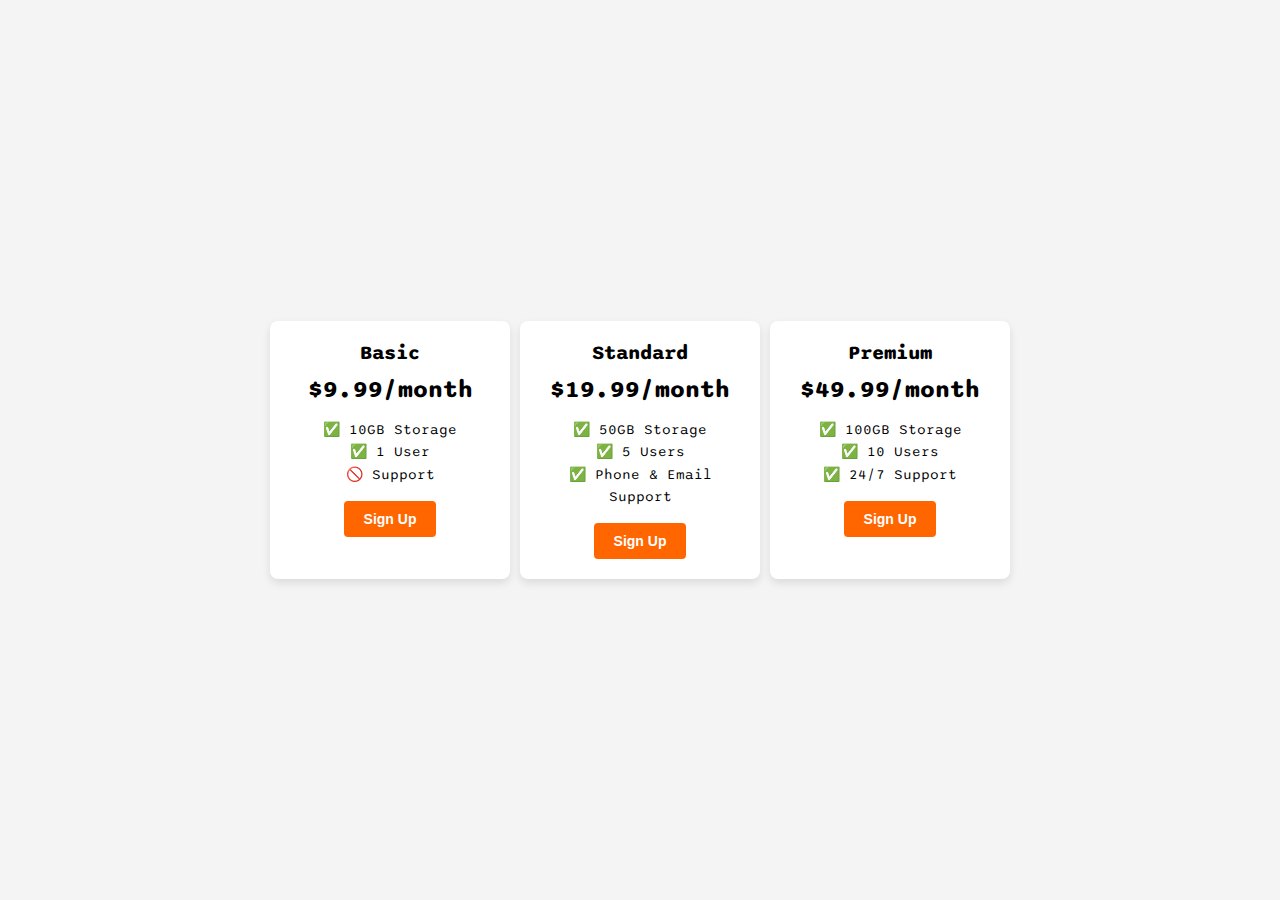
<file: EX 3/index.html>
<!DOCTYPE html>
<html lang="en">
  <head>
    <meta charset="UTF-8" />
    <meta name="viewport" content="width=device-width, initial-scale=1.0" />
    <title>Flexbox Pricing Table</title>
    <link rel="preconnect" href="https://fonts.googleapis.com" />
    <link rel="preconnect" href="https://fonts.gstatic.com" crossorigin />
    <link
      href="https://fonts.googleapis.com/css2?family=Sono:wght@400;700&display=swap"
      rel="stylesheet"
    />
    <style>
      body {
        font-family: "Sono", sans-serif;
        display: flex;
        justify-content: center;
        align-items: center;
        height: 100vh;
        margin: 0;
        background-color: #f4f4f4;
      }

      .pricing-container {
        display: flex;
        gap: 10px;
        margin: 20px;
      }

      .pricing-plan {
        background-color: #fff;
        border-radius: 8px;
        box-shadow: 0 4px 8px rgba(0, 0, 0, 0.1);
        padding: 20px;
        text-align: center;
        width: 200px;
        transition: transform 0.2s;
      }

      .pricing-plan:hover {
        transform: scale(1.05);
      }

      .plan-title {
        font-size: 20px;
        font-weight: bold;
        margin-bottom: 10px;
      }

      .plan-price {
        font-size: 24px;
        font-weight: bold;
        margin: 10px 0;
      }

      .plan-features {
        list-style-type: none;
        padding: 0;
        margin: 15px 0;
        font-size: 14px;
        line-height: 1.6;
      }

      .plan-features li {
        display: flex;
        align-items: center;
        justify-content: center;
        gap: 5px;
      }

      .plan-button {
        background-color: #ff6600;
        color: #fff;
        padding: 10px 20px;
        border: none;
        border-radius: 4px;
        font-size: 14px;
        font-weight: bold;
        cursor: pointer;
        transition: background-color 0.3s;
      }

      .plan-button:hover {
        background-color: #e55d00;
      }

   /* Hint: What can you do with a media query and flexbox? */
      @media (max-width: 800px) {
        .pricing-container {
          flex-direction: column;
          align-items: center;
        }

        .pricing-plan {
          width: 90%;
        }
      }
    </style>
  </head>
  <body>
    <div class="pricing-container">
      <div class="pricing-plan">
        <div class="plan-title">Basic</div>
        <div class="plan-price">$9.99/month</div>
        <ul class="plan-features">
          <li>✅ 10GB Storage</li>
          <li>✅ 1 User</li>
          <li>🚫 Support</li>
        </ul>
        <button class="plan-button">Sign Up</button>
      </div>
      <div class="pricing-plan">
        <div class="plan-title">Standard</div>
        <div class="plan-price">$19.99/month</div>
        <ul class="plan-features">
          <li>✅ 50GB Storage</li>
          <li>✅ 5 Users</li>
          <li>✅ Phone & Email Support</li>
        </ul>
        <button class="plan-button">Sign Up</button>
      </div>
      <div class="pricing-plan">
        <div class="plan-title">Premium</div>
        <div class="plan-price">$49.99/month</div>
        <ul class="plan-features">
          <li>✅ 100GB Storage</li>
          <li>✅ 10 Users</li>
          <li>✅ 24/7 Support</li>
        </ul>
        <button class="plan-button">Sign Up</button>
      </div>
    </div>
  </body>
</html>
</file>
